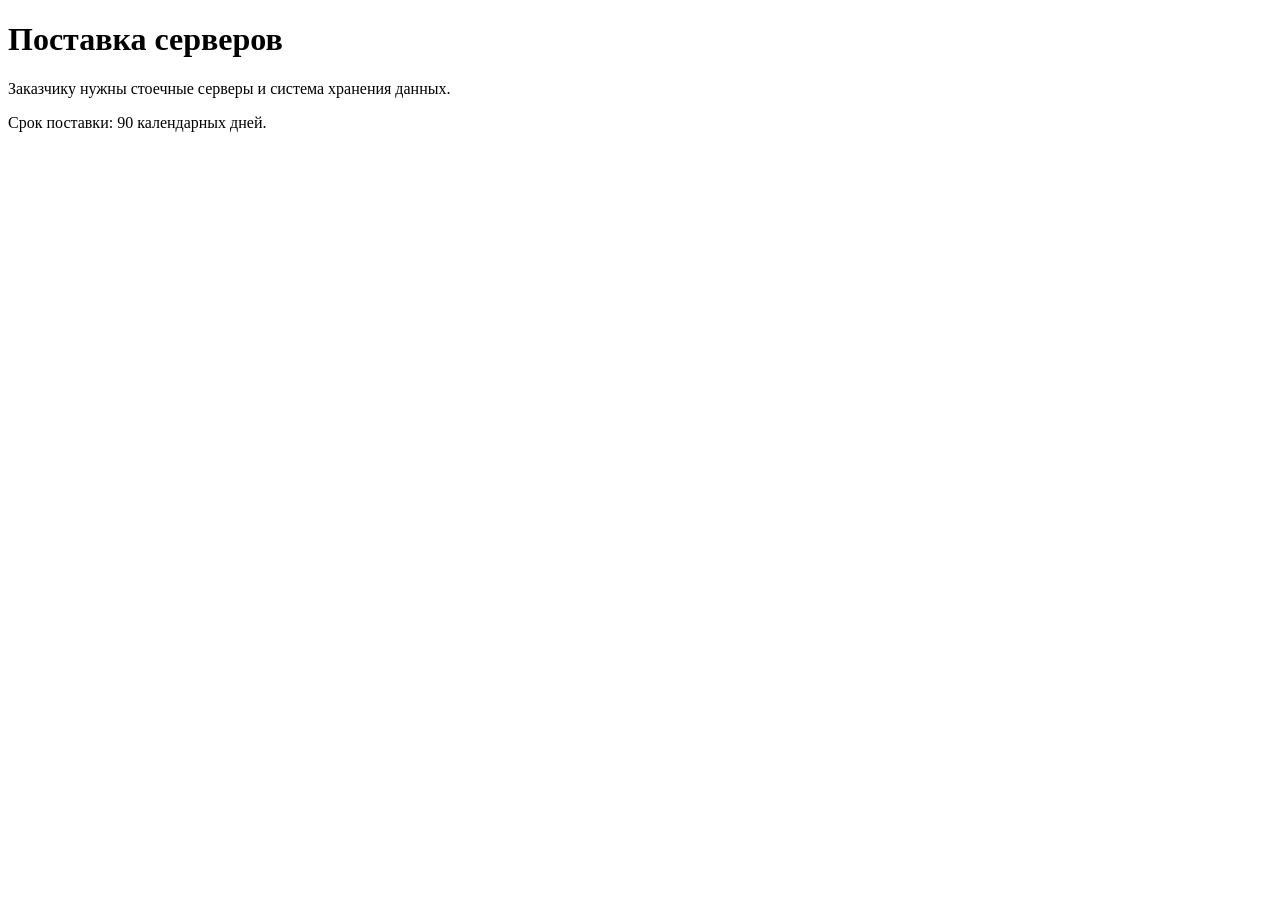
<file: examples/fixtures/sample_notice.html>
<!doctype html><html lang="ru"><head><meta charset="utf-8"><title>Извещение</title><style>.hidden{display:none}</style><script>doNotIndexMe()</script></head><body><h1>Поставка серверов</h1><p>Заказчику нужны стоечные серверы и система хранения данных.</p><p>Срок поставки: 90 календарных дней.</p></body></html>
</file>
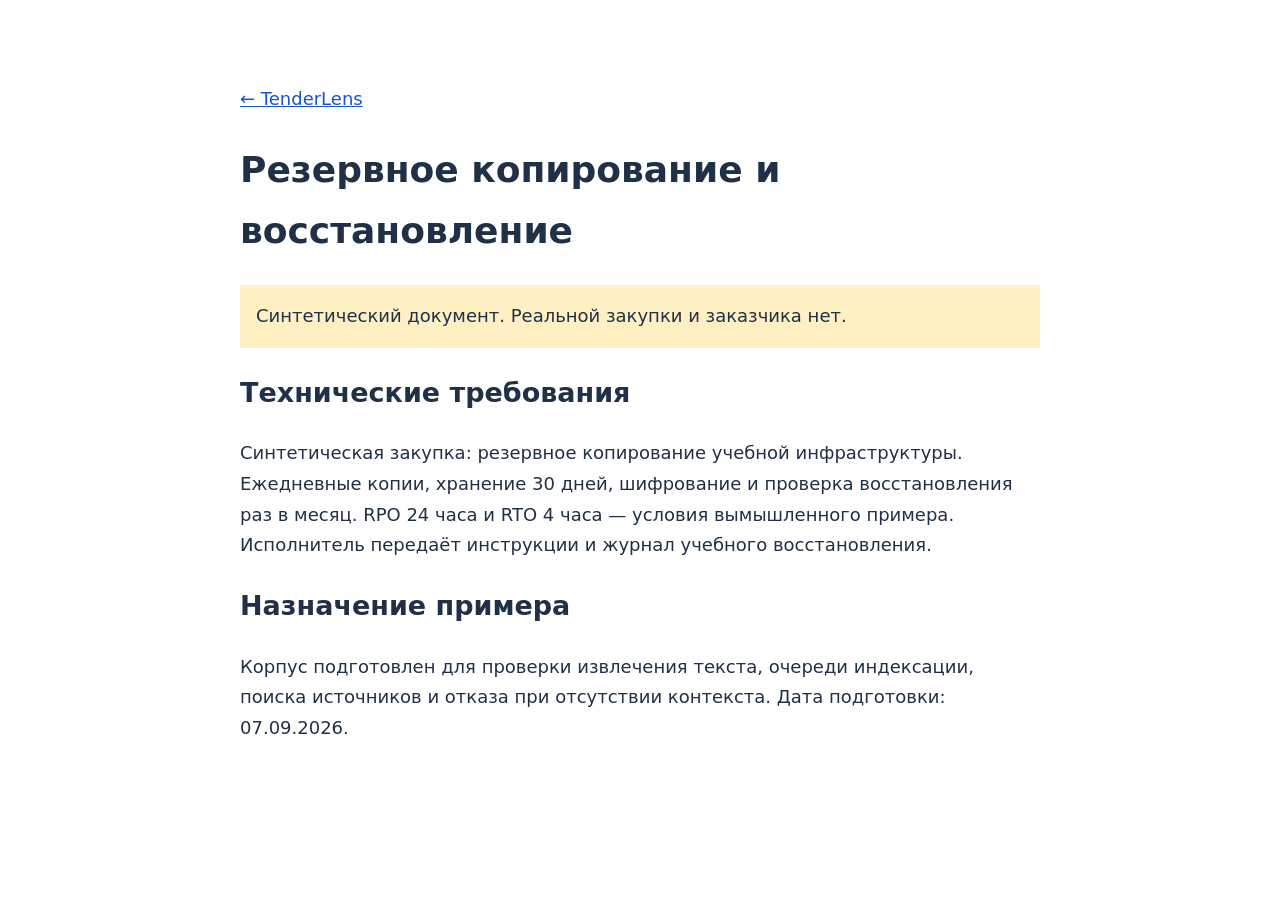
<file: src/tender_lens/web/demo/backup.html>
<!doctype html><html lang="ru"><meta charset="utf-8"><meta name="viewport" content="width=device-width,initial-scale=1"><title>Резервное копирование и восстановление</title><style>body{font:18px/1.7 system-ui;max-width:800px;margin:60px auto;padding:24px;color:#203047}aside{background:#fff0c4;padding:16px}a{color:#1655cf}</style><a href="/">← TenderLens</a><h1>Резервное копирование и восстановление</h1><aside>Синтетический документ. Реальной закупки и заказчика нет.</aside><h2>Технические требования</h2><p>Синтетическая закупка: резервное копирование учебной инфраструктуры. Ежедневные копии, хранение 30 дней, шифрование и проверка восстановления раз в месяц. RPO 24 часа и RTO 4 часа — условия вымышленного примера. Исполнитель передаёт инструкции и журнал учебного восстановления.</p><h2>Назначение примера</h2><p>Корпус подготовлен для проверки извлечения текста, очереди индексации, поиска источников и отказа при отсутствии контекста. Дата подготовки: 07.09.2026.</p></html>
</file>
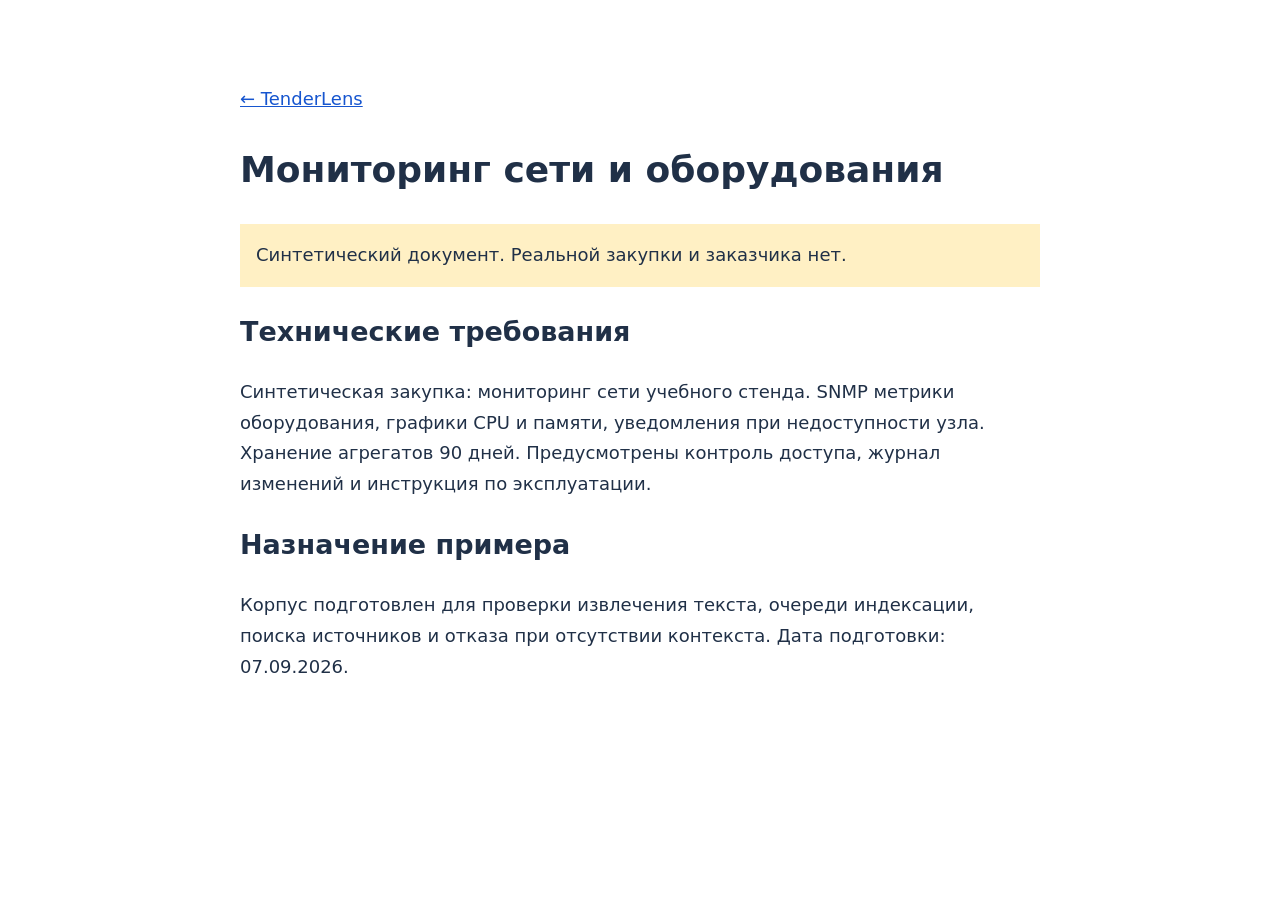
<file: src/tender_lens/web/demo/network.html>
<!doctype html><html lang="ru"><meta charset="utf-8"><meta name="viewport" content="width=device-width,initial-scale=1"><title>Мониторинг сети и оборудования</title><style>body{font:18px/1.7 system-ui;max-width:800px;margin:60px auto;padding:24px;color:#203047}aside{background:#fff0c4;padding:16px}a{color:#1655cf}</style><a href="/">← TenderLens</a><h1>Мониторинг сети и оборудования</h1><aside>Синтетический документ. Реальной закупки и заказчика нет.</aside><h2>Технические требования</h2><p>Синтетическая закупка: мониторинг сети учебного стенда. SNMP метрики оборудования, графики CPU и памяти, уведомления при недоступности узла. Хранение агрегатов 90 дней. Предусмотрены контроль доступа, журнал изменений и инструкция по эксплуатации.</p><h2>Назначение примера</h2><p>Корпус подготовлен для проверки извлечения текста, очереди индексации, поиска источников и отказа при отсутствии контекста. Дата подготовки: 07.09.2026.</p></html>
</file>
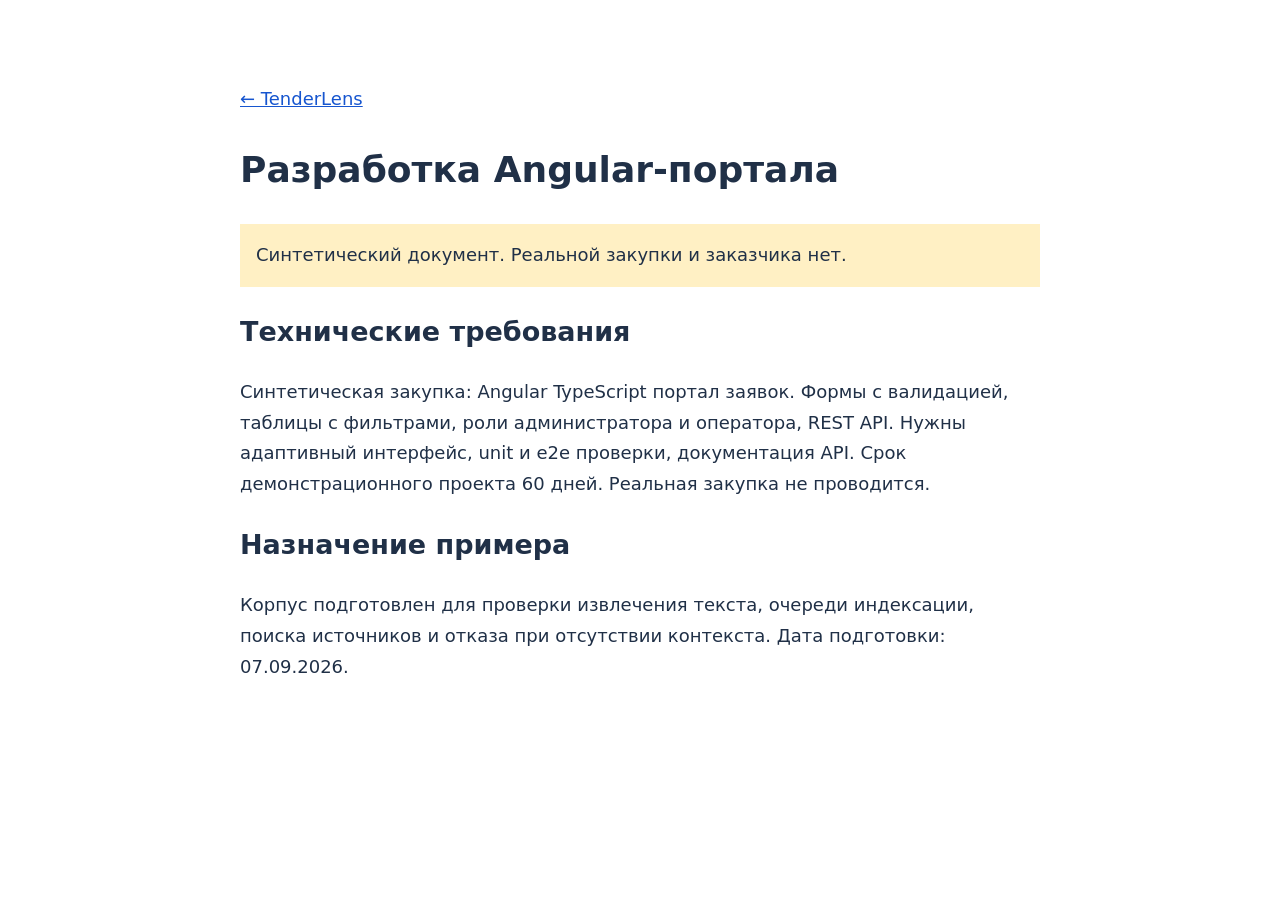
<file: src/tender_lens/web/demo/portal.html>
<!doctype html><html lang="ru"><meta charset="utf-8"><meta name="viewport" content="width=device-width,initial-scale=1"><title>Разработка Angular-портала</title><style>body{font:18px/1.7 system-ui;max-width:800px;margin:60px auto;padding:24px;color:#203047}aside{background:#fff0c4;padding:16px}a{color:#1655cf}</style><a href="/">← TenderLens</a><h1>Разработка Angular-портала</h1><aside>Синтетический документ. Реальной закупки и заказчика нет.</aside><h2>Технические требования</h2><p>Синтетическая закупка: Angular TypeScript портал заявок. Формы с валидацией, таблицы с фильтрами, роли администратора и оператора, REST API. Нужны адаптивный интерфейс, unit и e2e проверки, документация API. Срок демонстрационного проекта 60 дней. Реальная закупка не проводится.</p><h2>Назначение примера</h2><p>Корпус подготовлен для проверки извлечения текста, очереди индексации, поиска источников и отказа при отсутствии контекста. Дата подготовки: 07.09.2026.</p></html>
</file>
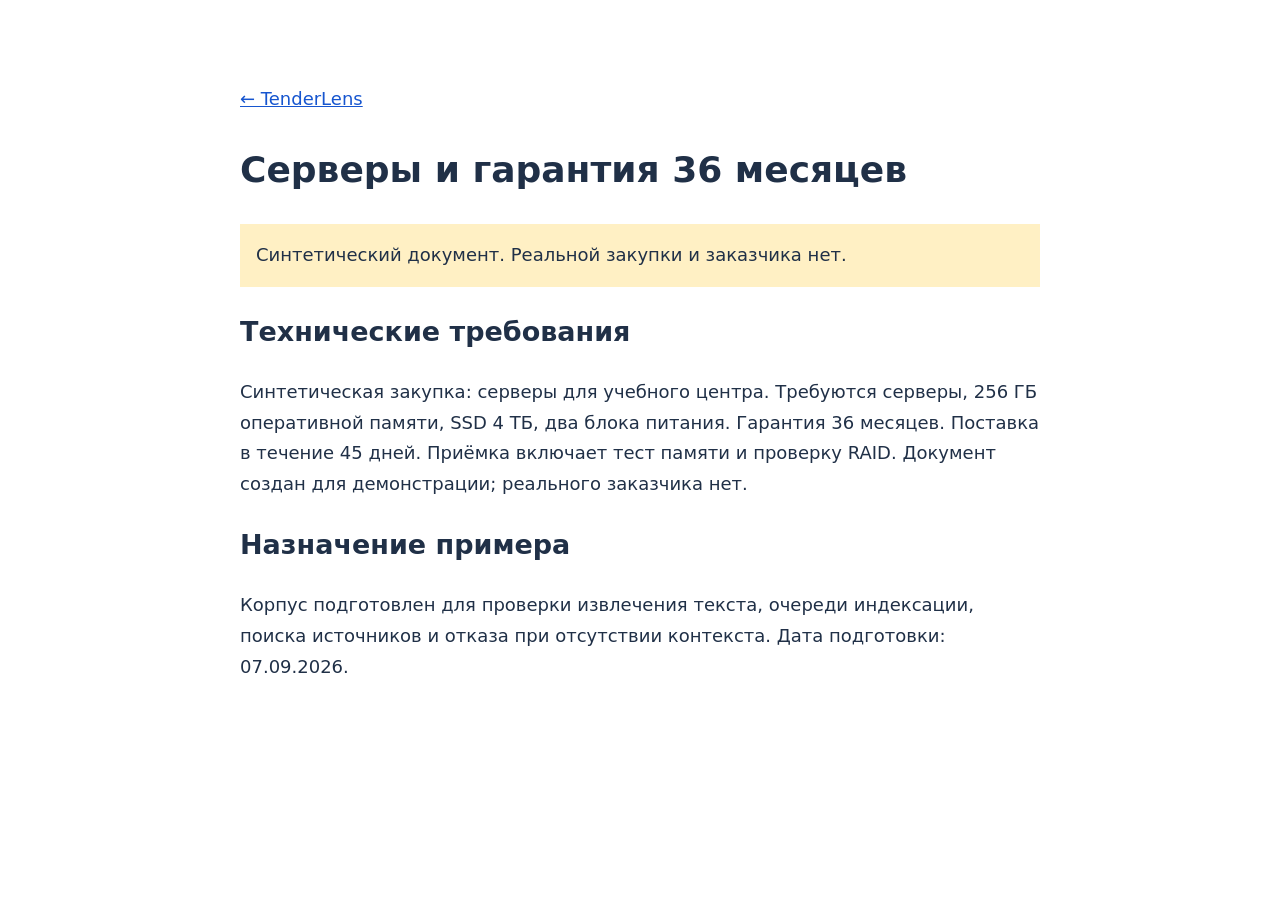
<file: src/tender_lens/web/demo/servers.html>
<!doctype html><html lang="ru"><meta charset="utf-8"><meta name="viewport" content="width=device-width,initial-scale=1"><title>Серверы и гарантия 36 месяцев</title><style>body{font:18px/1.7 system-ui;max-width:800px;margin:60px auto;padding:24px;color:#203047}aside{background:#fff0c4;padding:16px}a{color:#1655cf}</style><a href="/">← TenderLens</a><h1>Серверы и гарантия 36 месяцев</h1><aside>Синтетический документ. Реальной закупки и заказчика нет.</aside><h2>Технические требования</h2><p>Синтетическая закупка: серверы для учебного центра. Требуются серверы, 256 ГБ оперативной памяти, SSD 4 ТБ, два блока питания. Гарантия 36 месяцев. Поставка в течение 45 дней. Приёмка включает тест памяти и проверку RAID. Документ создан для демонстрации; реального заказчика нет.</p><h2>Назначение примера</h2><p>Корпус подготовлен для проверки извлечения текста, очереди индексации, поиска источников и отказа при отсутствии контекста. Дата подготовки: 07.09.2026.</p></html>
</file>
